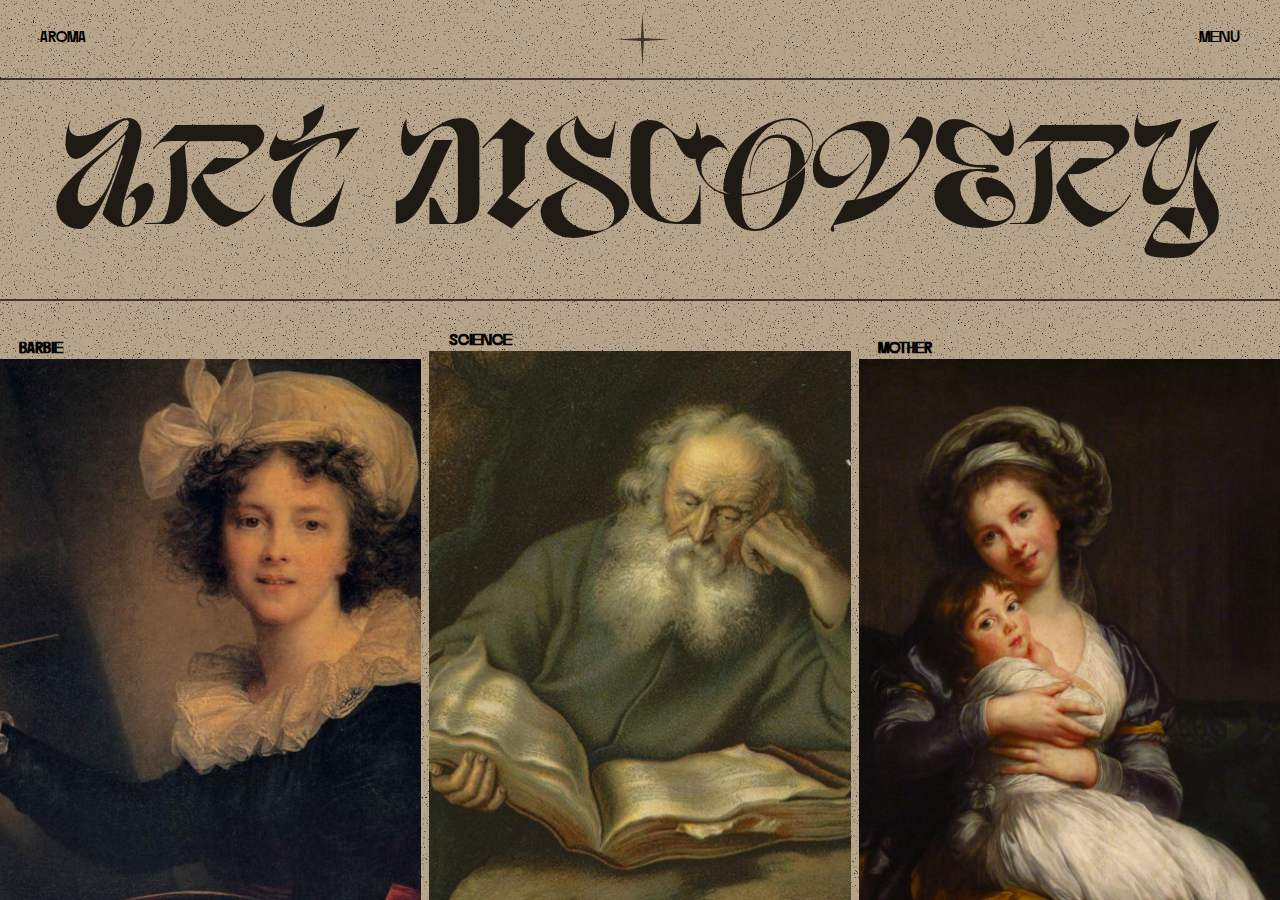
<file: index.html>
<!doctype html>
<html lang="en">

<head>
    <meta charset="utf-8">
    <meta content="width=device-width,initial-scale=1" name="viewport">
    <meta content="" name="description">
    <meta content="" name="keywords">
    <meta name="msapplication-TileColor" content="#B7A58B">
    <meta name="theme-color" content="#B7A58B">
    <title>Aroma</title>

    <link rel="apple-touch-icon" sizes="180x180" href="./assets/static/fav/apple-touch-icon.png">
    <link rel="icon" type="image/png" sizes="32x32" href="./assets/static/fav/favicon-32x32.png">
    <link rel="icon" type="image/png" sizes="16x16" href="./assets/static/fav/favicon-16x16.png">
    <link rel="mask-icon" href="./dist/assets/static/fav/safari-pinned-tab.svg" color="#1F1B18">

    <link href="./assets/static/fonts/Dirtyline 36Daysoftype 2022/Dirtyline 36daysoftype 2022.css" rel="stylesheet">

    <link href="./css/main.css" rel="stylesheet">
</head>

<body>
    <div class="__root flex-col">
        <header>
            <div class="container flex-space">
                <a href="./index2.html">
                    <h1 class="logo">aroma</h1>
                </a>
                <div class="logo-icon">
                    <svg viewBox="0 0 61 61">
                        <path d="M30.5 0L32.2253 28.7747L61 30.5L32.2253 32.2253L30.5 61L28.7747 32.2253L0 30.5L28.7747 28.7747L30.5 0Z" fill="currentColor"/>
                      </svg>
                </div>
                <div class="menu button">menu</div>
            </div>
        </header>

        <main class="flex-col justify-space">
            <h1 class="heading">ART DISCOVERY</h1>
            <div class="content flex-space">
                <div class="item flex-col">
                    <h4>barbie</h4>
                    <div class="preview" style="background-image: url('./assets/static/media/images/🖼\ image.png')"></div>
                </div>
                <div class="item flex-col">
                    <h4>science</h4>
                    <div class="preview" style="background-image: url('./assets/static/media/images/🖼\ image 1.png')"></div>
                </div>
                <div class="item flex-col">
                    <h4>mother</h4>
                    <div class="preview" style="background-image: url('./assets/static/media/images/🖼\ image 2.png')"></div>
                </div>
            </div>
        </main>
    </div>
</body>

</html>
</file>
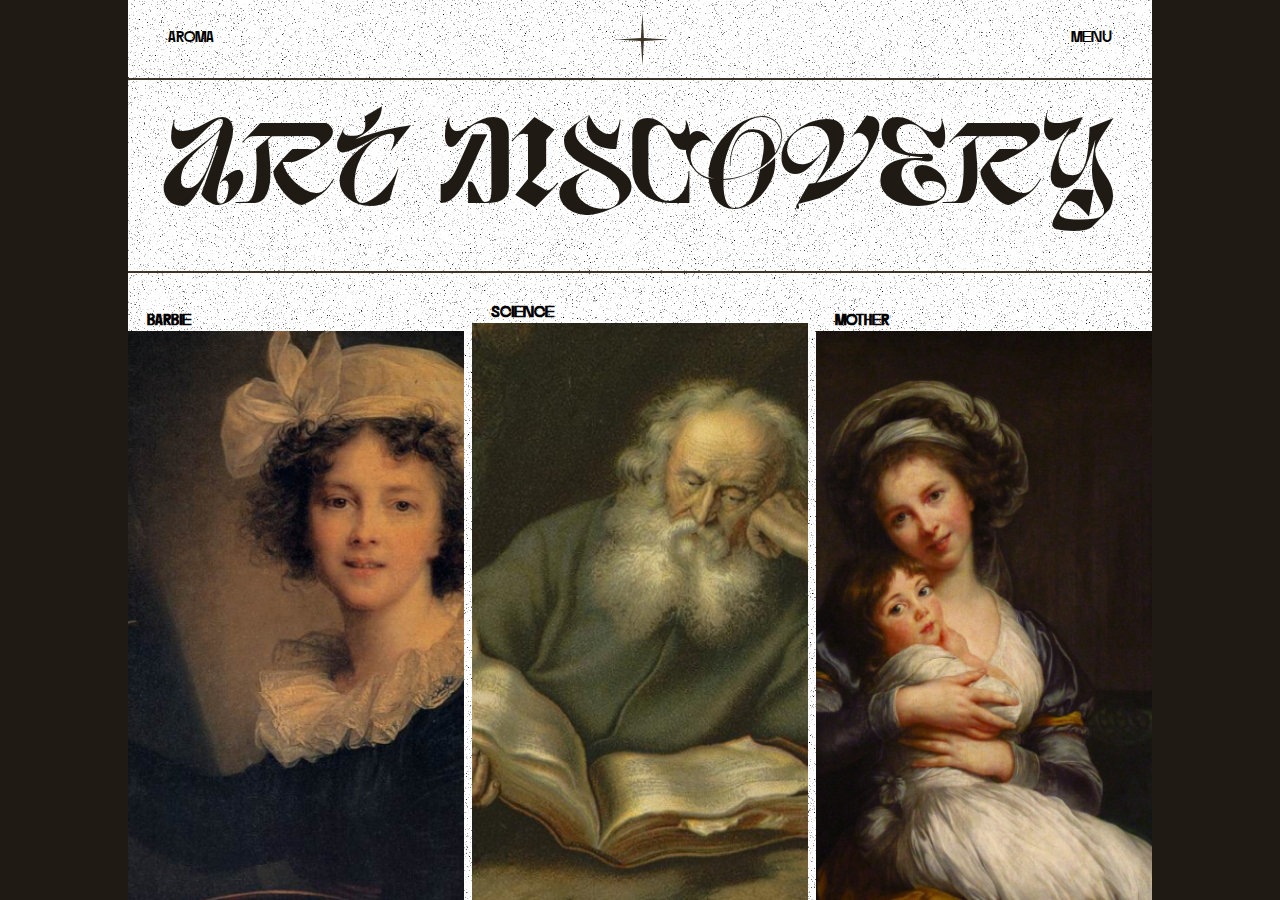
<file: index2.html>
<!doctype html>
<html lang="en" class="second">

<head>
    <meta charset="utf-8">
    <meta content="width=device-width,initial-scale=1" name="viewport">
    <meta content="" name="description">
    <meta content="" name="keywords">
    <meta name="msapplication-TileColor" content="#B7A58B">
    <meta name="theme-color" content="#B7A58B">
    <title>Aroma</title>

    <link rel="apple-touch-icon" sizes="180x180" href="./assets/static/fav/apple-touch-icon.png">
    <link rel="icon" type="image/png" sizes="32x32" href="./assets/static/fav/favicon-32x32.png">
    <link rel="icon" type="image/png" sizes="16x16" href="./assets/static/fav/favicon-16x16.png">
    <link rel="mask-icon" href="./dist/assets/static/fav/safari-pinned-tab.svg" color="#1F1B18">

    <link href="./assets/static/fonts/Dirtyline 36Daysoftype 2022/Dirtyline 36daysoftype 2022.css" rel="stylesheet">

    <link href="./css/main.css" rel="stylesheet">
</head>

<body>
    <div class="__root flex-col">
        <header>
            <div class="container flex-space">
                <a href="./index.html">
                    <h1 class="logo">aroma</h1>
                </a>
                <div class="logo-icon">
                    <svg viewBox="0 0 61 61">
                        <path d="M30.5 0L32.2253 28.7747L61 30.5L32.2253 32.2253L30.5 61L28.7747 32.2253L0 30.5L28.7747 28.7747L30.5 0Z" fill="currentColor"/>
                      </svg>
                </div>
                <div class="menu button">menu</div>
            </div>
        </header>

        <main class="flex-col justify-space">
            <h1 class="heading">ART DISCOVERY</h1>
            <div class="content flex-space">
                <div class="item flex-col">
                    <h4>barbie</h4>
                    <div class="preview" style="background-image: url('./assets/static/media/images/🖼\ image.png')"></div>
                </div>
                <div class="item flex-col">
                    <h4>science</h4>
                    <div class="preview" style="background-image: url('./assets/static/media/images/🖼\ image 1.png')"></div>
                </div>
                <div class="item flex-col">
                    <h4>mother</h4>
                    <div class="preview" style="background-image: url('./assets/static/media/images/🖼\ image 2.png')"></div>
                </div>
            </div>
        </main>
    </div>
</body>

</html>
</file>
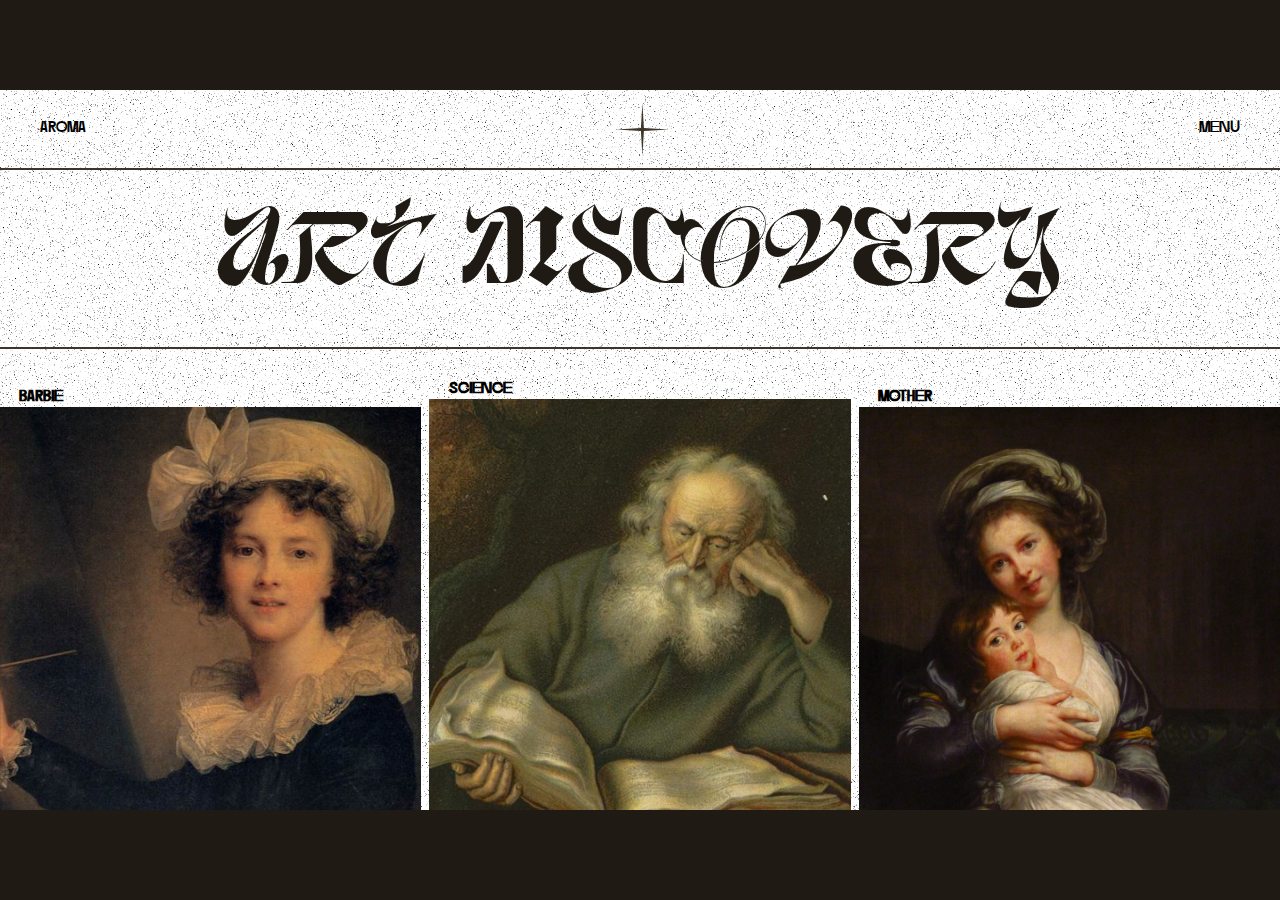
<file: index3.html>
<!doctype html>
<html lang="en" class="third">

<head>
    <meta charset="utf-8">
    <meta content="width=device-width,initial-scale=1" name="viewport">
    <meta content="" name="description">
    <meta content="" name="keywords">
    <meta name="msapplication-TileColor" content="#B7A58B">
    <meta name="theme-color" content="#B7A58B">
    <title>Aroma</title>

    <link rel="apple-touch-icon" sizes="180x180" href="./assets/static/fav/apple-touch-icon.png">
    <link rel="icon" type="image/png" sizes="32x32" href="./assets/static/fav/favicon-32x32.png">
    <link rel="icon" type="image/png" sizes="16x16" href="./assets/static/fav/favicon-16x16.png">
    <link rel="mask-icon" href="./dist/assets/static/fav/safari-pinned-tab.svg" color="#1F1B18">

    <link href="./assets/static/fonts/Dirtyline 36Daysoftype 2022/Dirtyline 36daysoftype 2022.css" rel="stylesheet">

    <link href="./css/main.css" rel="stylesheet">
</head>

<body>
    <div class="__root flex-col">
        <header>
            <div class="container flex-space">
                <a href="./index.html">
                    <h1 class="logo">aroma</h1>
                </a>
                <div class="logo-icon">
                    <svg viewBox="0 0 61 61">
                        <path d="M30.5 0L32.2253 28.7747L61 30.5L32.2253 32.2253L30.5 61L28.7747 32.2253L0 30.5L28.7747 28.7747L30.5 0Z" fill="currentColor"/>
                      </svg>
                </div>
                <div class="menu button">menu</div>
            </div>
        </header>

        <main class="flex-col justify-space">
            <h1 class="heading">ART DISCOVERY</h1>
            <div class="content flex-space">
                <div class="item flex-col">
                    <h4>barbie</h4>
                    <div class="preview" style="background-image: url('./assets/static/media/images/🖼\ image.png')"></div>
                </div>
                <div class="item flex-col">
                    <h4>science</h4>
                    <div class="preview" style="background-image: url('./assets/static/media/images/🖼\ image 1.png')"></div>
                </div>
                <div class="item flex-col">
                    <h4>mother</h4>
                    <div class="preview" style="background-image: url('./assets/static/media/images/🖼\ image 2.png')"></div>
                </div>
            </div>
        </main>
    </div>
</body>

</html>
</file>
<file: assets/static/fonts/Dirtyline 36Daysoftype 2022/Dirtyline 36daysoftype 2022.css>
/* Webfont: Dirtyline36Daysoftype2022-Reg */@font-face {
    font-family: 'Dirtyline36Daysoftype2022';
    src: url('Dirtyline 36daysoftype 2022.eot'); /* IE9 Compat Modes */
    src: url('Dirtyline 36daysoftype 2022.eot?#iefix') format('embedded-opentype'), /* IE6-IE8 */
         url('Dirtyline 36daysoftype 2022.woff') format('woff'), /* Modern Browsers */
         url('Dirtyline 36daysoftype 2022.woff2') format('woff2'), /* Modern Browsers */
         url('Dirtyline 36daysoftype 2022.ttf') format('truetype'); /* Safari, Android, iOS */
             font-style: normal;
    font-weight: normal;
    text-rendering: optimizeLegibility;
}
</file>
<file: css/main.css>
*,
*:after,
*::before {
    -webkit-box-sizing: border-box;
    -moz-box-sizing: border-box;
    box-sizing: border-box
}

* {
    margin: 0;
    padding: 0;
}

html *::selection {
    background: #1F1A14;
    color: #B7A58B
}

html *::-webkit-selection {
    background: #1F1A14;
    color: #B7A58B
}

html *::-moz-selection {
    background: #1F1A14;
    color: #B7A58B
}

body,
html,
.__root {
    height: 100%
}

html {
    font-size: 100%;
    -webkit-font-smoothing: antialiased;
    overflow-x: hidden
}

html,
html body {
    background: #fff;
    transition: background 200ms ease;
}
html.second,
html.third {
    background-color: #1F1A14;
}
body:hover {
    background: #B7A58B;
}
html.second body {
    max-width: 80vw;
    margin: 0 auto;
}
html.third body {
    max-height: 80vh;
    margin-top: 10vh;
}

body {
    font-size: 16px;
    line-height: 1.1;
    -webkit-text-size-adjust: none;
    color: #1F1A14;
    margin: 0;
    font-family: 'Dirtyline36daysoftype2022', sans-serif;
}
.__root {
    background: url('../assets/static/media/images/Noise.png'), transparent 0% 0% / 100px 100px repeat;
    will-change: background-position;
    animation: noiseTextureAnim 500ms steps(1) infinite;
}
a,
a:hover,
a:focus,
a:active {
    color: inherit;
    text-decoration: none;
}

img,
svg,
video,
figure {
    width: 100%;
    height: 100%;
    object-fit: cover;
}

/* Responsive Styles */
.container {
    padding: 0 40px;
}

.flex {
    display: flex;
}
.flex-col {
    display: flex;
    flex-direction: column;
}
.flex-space {
    display: flex;
    align-items: center;
    justify-content: space-between;
}
.justify-space {
    justify-content: space-between;
}

.button {
    display: inline-block;
    transition: transform 200ms ease;
    cursor: pointer;
}
.button:active {
    transform: scale(.95);
}


/* Header */
header {
    padding: clamp(10px, 1vw, 1.5rem) 0;
}

header,
header h1 {
    color: #000;
    font-size: 1rem;
    font-weight: 400;
    text-transform: lowercase;
}
header .logo-icon {
    color: #3E3428;
    width: 3.3rem;
    height: 3.3rem;
}

/* Main */
main {
    height: 100%;
}
main .heading {
    font-size: 11vw;
    text-align: center;
    font-weight: 400;
    text-transform: uppercase;
    padding: 2rem 0;
    border: 2px solid #3E3428;
    border-left: none;
    border-right: none;
}

html.second main .heading {
    font-size: 9vw;
}
html.third main .heading {
    font-size: 8vw;
}
main .content {
    height: 100%;
    padding-top: 2rem;
    gap: .5rem;
}
main .content .item {
    height: 100%;
    width: 100%;
}
main .content .item h4 {
    color: #000;
    font-size: 1rem;
    padding-left: 1.2rem;
}
main .content .item .preview {
    width: 100%;
    height: 100%;
    background-color: #1F1A14;
    background-size: cover;
    background-position: top center;
}
main .content .item:nth-child(odd) {
    padding-top: .5rem;
}

/* media */
@media screen and (max-width: 640px) {
    main .content .item:not(:nth-child(1)) {
        width: 10%;
    }
    main .content .item:not(:nth-child(1)) h4 {
        display: none;
    }
    main .content .item:first-child {
        order: 1;
    }
    main .content .item:last-child {
        order: 2;
    }
}


/* animation */
@keyframes noiseTextureAnim {
    0% {
        background-position: 0 0
    }

    10% {
        background-position: 10px 10px
    }

    20% {
        background-position: 150px 20px
    }

    30% {
        background-position: 125px 125px
    }

    40% {
        background-position: 40px 170px
    }

    50% {
        background-position: 125px 125px
    }

    60% {
        background-position: 90px 10px
    }

    70% {
        background-position: 60px 100px
    }

    80% {
        background-position: 20px 70px
    }

    90% {
        background-position: 120px 80px
    }

    to {
        background-position: 0 250px
    }
}
</file>
